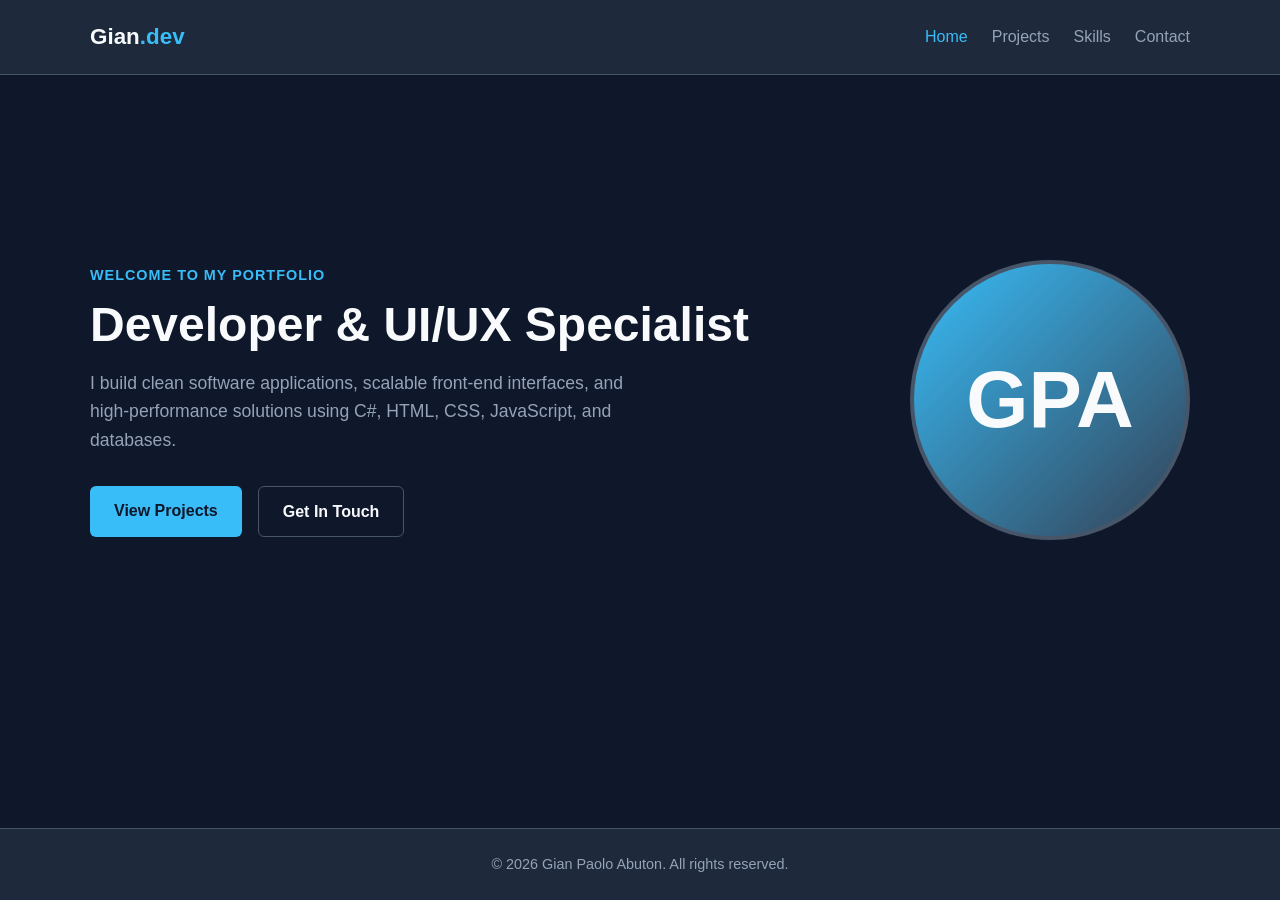
<file: index.html>
<!DOCTYPE html>
<html lang="en">
<head>
  <meta charset="UTF-8">
  <meta name="viewport" content="width=device-width, initial-scale=1.0">
  <title>Gian Paolo Abuton | Portfolio</title>
  <link rel="stylesheet" href="style.css">
</head>
<body>

  <header>
    <nav>
      <div class="logo">Gian<span>.dev</span></div>
      <ul class="nav-links">
        <li><a href="index.html" class="active">Home</a></li>
        <li><a href="project.html">Projects</a></li>
        <li><a href="skills.html">Skills</a></li>
        <li><a href="contact.html">Contact</a></li>
      </ul>
    </nav>
  </header>

  <main>
    <section class="hero">
      <div class="hero-content">
        <span class="hero-tag">Welcome to my portfolio</span>
        <h1>Developer & UI/UX Specialist</h1>
        <p>I build clean software applications, scalable front-end interfaces, and high-performance solutions using C#, HTML, CSS, JavaScript, and databases.</p>
        <div class="btn-group">
          <a href="projects.html" class="btn btn-primary">View Projects</a>
          <a href="contact.html" class="btn btn-secondary">Get In Touch</a>
        </div>
      </div>
      <div class="hero-avatar">
        GPA
      </div>
    </section>
  </main>

  <footer>
    <p>&copy; 2026 Gian Paolo Abuton. All rights reserved.</p>
  </footer>

</body>
</html>
</file>
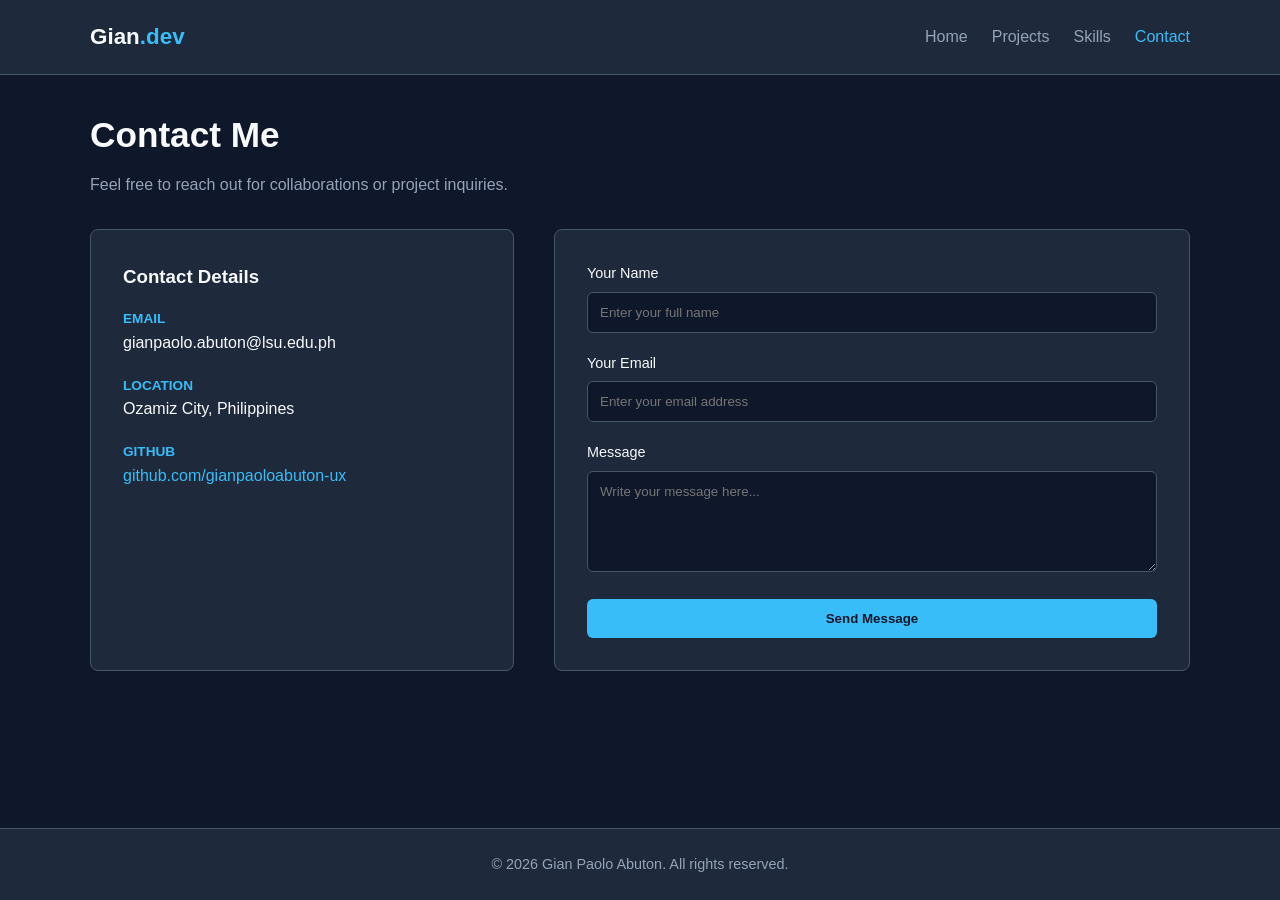
<file: contact.html>
<!DOCTYPE html>
<html lang="en">
<head>
  <meta charset="UTF-8">
  <meta name="viewport" content="width=device-width, initial-scale=1.0">
  <title>Contact | Gian Paolo Abuton</title>
  <link rel="stylesheet" href="style.css">
</head>
<body>

  <header>
    <nav>
      <div class="logo">Gian<span>.dev</span></div>
      <ul class="nav-links">
        <li><a href="index.html">Home</a></li>
        <li><a href="project.html">Projects</a></li>
        <li><a href="skills.html">Skills</a></li>
        <li><a href="contact.html" class="active">Contact</a></li>
      </ul>
    </nav>
  </header>

  <main>
    <section class="page-header">
      <h1>Contact Me</h1>
      <p>Feel free to reach out for collaborations or project inquiries.</p>
    </section>

    <div class="contact-layout">
      <!-- Contact Details -->
      <div class="contact-info">
        <h3>Contact Details</h3>
        <div class="info-item">
          <h4>Email</h4>
          <p>gianpaolo.abuton@lsu.edu.ph</p>
        </div>
        <div class="info-item">
          <h4>Location</h4>
          <p>Ozamiz City, Philippines</p>
        </div>
        <div class="info-item">
          <h4>GitHub</h4>
          <p><a href="https://github.com/gianpaoloabuton-ux" target="_blank">github.com/gianpaoloabuton-ux</a></p>
        </div>
      </div>

      <!-- Contact Form -->
      <form class="contact-form" action="#" method="POST">
        <div class="form-group">
          <label for="name">Your Name</label>
          <input type="text" id="name" name="name" placeholder="Enter your full name" required>
        </div>
        <div class="form-group">
          <label for="email">Your Email</label>
          <input type="email" id="email" name="email" placeholder="Enter your email address" required>
        </div>
        <div class="form-group">
          <label for="message">Message</label>
          <textarea id="message" name="message" rows="5" placeholder="Write your message here..." required></textarea>
        </div>
        <button type="submit" class="btn btn-primary" style="border:none; width:100%;">Send Message</button>
      </form>
    </div>
  </main>

  <footer>
    <p>&copy; 2026 Gian Paolo Abuton. All rights reserved.</p>
  </footer>

</body>
</html>
</file>
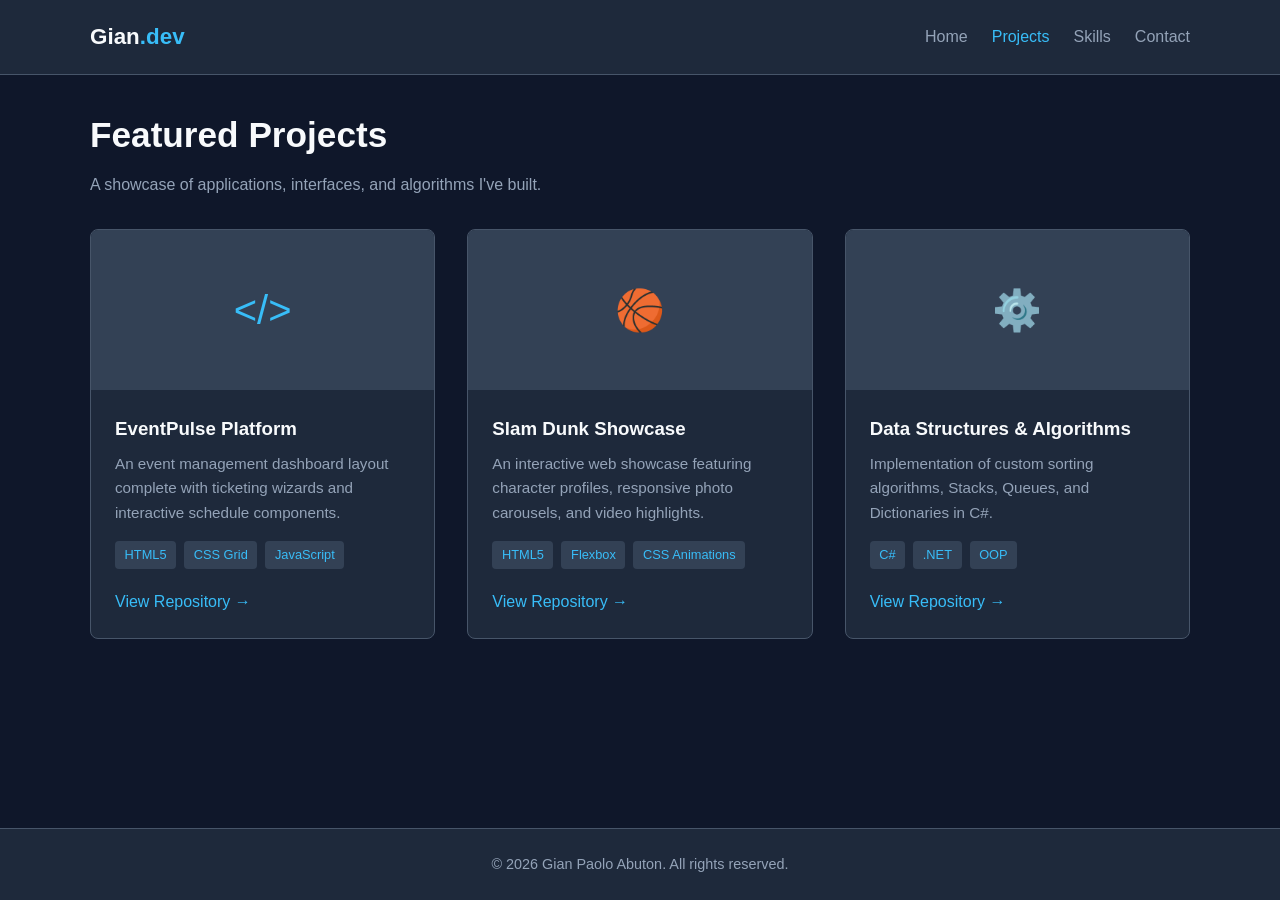
<file: project.html>
<!DOCTYPE html>
<html lang="en">
<head>
  <meta charset="UTF-8">
  <meta name="viewport" content="width=device-width, initial-scale=1.0">
  <title>Projects | Gian Paolo Abuton</title>
  <link rel="stylesheet" href="style.css">
</head>
<body>

  <header>
    <nav>
      <div class="logo">Gian<span>.dev</span></div>
      <ul class="nav-links">
        <li><a href="index.html">Home</a></li>
        <li><a href="projects.html" class="active">Projects</a></li>
        <li><a href="skills.html">Skills</a></li>
        <li><a href="contact.html">Contact</a></li>
      </ul>
    </nav>
  </header>

  <main>
    <section class="page-header">
      <h1>Featured Projects</h1>
      <p>A showcase of applications, interfaces, and algorithms I've built.</p>
    </section>

    <div class="projects-grid">
      <!-- Project 1 -->
      <article class="project-card">
        <div class="project-banner">&lt;/&gt;</div>
        <div class="project-body">
          <h3>EventPulse Platform</h3>
          <p>An event management dashboard layout complete with ticketing wizards and interactive schedule components.</p>
          <div class="tech-tags">
            <span>HTML5</span>
            <span>CSS Grid</span>
            <span>JavaScript</span>
          </div>
          <a href="#">View Repository &rarr;</a>
        </div>
      </article>

      <!-- Project 2 -->
      <article class="project-card">
        <div class="project-banner">🏀</div>
        <div class="project-body">
          <h3>Slam Dunk Showcase</h3>
          <p>An interactive web showcase featuring character profiles, responsive photo carousels, and video highlights.</p>
          <div class="tech-tags">
            <span>HTML5</span>
            <span>Flexbox</span>
            <span>CSS Animations</span>
          </div>
          <a href="#">View Repository &rarr;</a>
        </div>
      </article>

      <!-- Project 3 -->
      <article class="project-card">
        <div class="project-banner">⚙️</div>
        <div class="project-body">
          <h3>Data Structures & Algorithms</h3>
          <p>Implementation of custom sorting algorithms, Stacks, Queues, and Dictionaries in C#.</p>
          <div class="tech-tags">
            <span>C#</span>
            <span>.NET</span>
            <span>OOP</span>
          </div>
          <a href="#">View Repository &rarr;</a>
        </div>
      </article>
    </div>
  </main>

  <footer>
    <p>&copy; 2026 Gian Paolo Abuton. All rights reserved.</p>
  </footer>

</body>
</html>
</file>
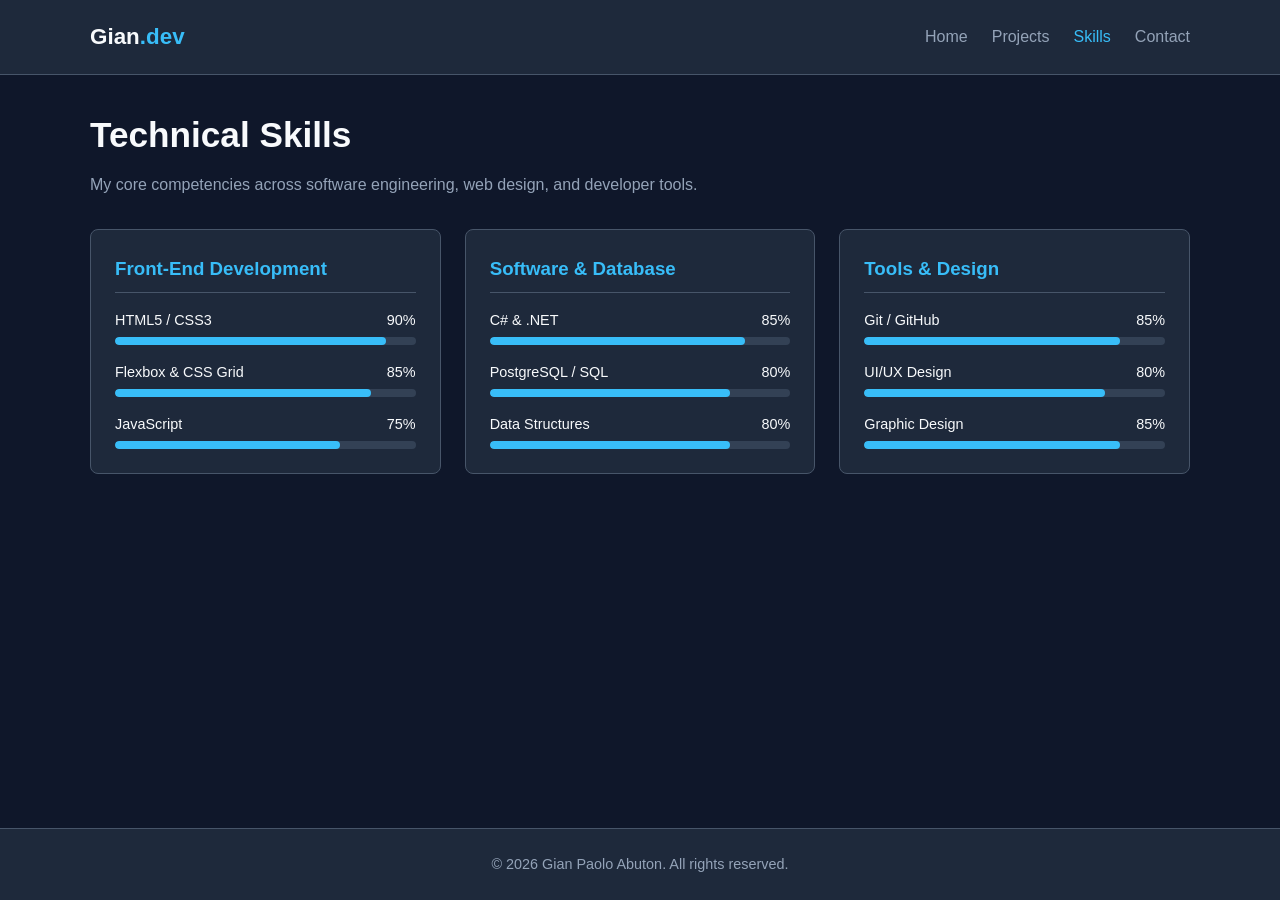
<file: skills.html>
<!DOCTYPE html>
<html lang="en">
<head>
  <meta charset="UTF-8">
  <meta name="viewport" content="width=device-width, initial-scale=1.0">
  <title>Skills | Gian Paolo Abuton</title>
  <link rel="stylesheet" href="style.css">
</head>
<body>

  <header>
    <nav>
      <div class="logo">Gian<span>.dev</span></div>
      <ul class="nav-links">
        <li><a href="index.html">Home</a></li>
        <li><a href="project.html">Projects</a></li>
        <li><a href="skills.html" class="active">Skills</a></li>
        <li><a href="contact.html">Contact</a></li>
      </ul>
    </nav>
  </header>

  <main>
    <section class="page-header">
      <h1>Technical Skills</h1>
      <p>My core competencies across software engineering, web design, and developer tools.</p>
    </section>

    <div class="skills-container">
      <!-- Frontend Category -->
      <div class="skill-category">
        <h3>Front-End Development</h3>
        <ul class="skill-list">
          <li class="skill-item">
            <div class="skill-info"><span>HTML5 / CSS3</span><span>90%</span></div>
            <div class="progress-bar"><div class="progress" style="width: 90%;"></div></div>
          </li>
          <li class="skill-item">
            <div class="skill-info"><span>Flexbox & CSS Grid</span><span>85%</span></div>
            <div class="progress-bar"><div class="progress" style="width: 85%;"></div></div>
          </li>
          <li class="skill-item">
            <div class="skill-info"><span>JavaScript</span><span>75%</span></div>
            <div class="progress-bar"><div class="progress" style="width: 75%;"></div></div>
          </li>
        </ul>
      </div>

      <!-- Backend & Software Category -->
      <div class="skill-category">
        <h3>Software & Database</h3>
        <ul class="skill-list">
          <li class="skill-item">
            <div class="skill-info"><span>C# & .NET</span><span>85%</span></div>
            <div class="progress-bar"><div class="progress" style="width: 85%;"></div></div>
          </li>
          <li class="skill-item">
            <div class="skill-info"><span>PostgreSQL / SQL</span><span>80%</span></div>
            <div class="progress-bar"><div class="progress" style="width: 80%;"></div></div>
          </li>
          <li class="skill-item">
            <div class="skill-info"><span>Data Structures</span><span>80%</span></div>
            <div class="progress-bar"><div class="progress" style="width: 80%;"></div></div>
          </li>
        </ul>
      </div>

      <!-- Tools & Design Category -->
      <div class="skill-category">
        <h3>Tools & Design</h3>
        <ul class="skill-list">
          <li class="skill-item">
            <div class="skill-info"><span>Git / GitHub</span><span>85%</span></div>
            <div class="progress-bar"><div class="progress" style="width: 85%;"></div></div>
          </li>
          <li class="skill-item">
            <div class="skill-info"><span>UI/UX Design</span><span>80%</span></div>
            <div class="progress-bar"><div class="progress" style="width: 80%;"></div></div>
          </li>
          <li class="skill-item">
            <div class="skill-info"><span>Graphic Design</span><span>85%</span></div>
            <div class="progress-bar"><div class="progress" style="width: 85%;"></div></div>
          </li>
        </ul>
      </div>
    </div>
  </main>

  <footer>
    <p>&copy; 2026 Gian Paolo Abuton. All rights reserved.</p>
  </footer>

</body>
</html>
</file>
<file: style.css>
/* ==========================================
   RESET & GLOBAL STYLES
   ========================================== */
* {
  margin: 0;
  padding: 0;
  box-sizing: border-box;
  font-family: 'Segoe UI', Tahoma, Geneva, Verdana, sans-serif;
}

:root {
  --bg-primary: #0f172a;
  --bg-surface: #1e293b;
  --bg-card: #334155;
  --accent: #38bdf8;
  --accent-hover: #0284c7;
  --text-primary: #f8fafc;
  --text-secondary: #94a3b8;
  --border: #475569;
}

body {
  background-color: var(--bg-primary);
  color: var(--text-primary);
  line-height: 1.6;
  min-height: 100vh;
  display: flex;
  flex-direction: column;
}

main {
  flex: 1;
  max-width: 1100px;
  width: 90%;
  margin: 2rem auto;
}

a {
  color: var(--accent);
  text-decoration: none;
  transition: color 0.3s ease;
}

a:hover {
  color: var(--accent-hover);
}

/* ==========================================
   NAVIGATION BAR
   ========================================== */
header {
  background-color: var(--bg-surface);
  border-bottom: 1px solid var(--border);
  position: sticky;
  top: 0;
  z-index: 100;
}

nav {
  max-width: 1100px;
  width: 90%;
  margin: 0 auto;
  display: flex;
  justify-content: space-between;
  align-items: center;
  padding: 1.2rem 0;
}

.logo {
  font-size: 1.4rem;
  font-weight: 700;
  color: var(--text-primary);
}

.logo span {
  color: var(--accent);
}

.nav-links {
  display: flex;
  list-style: none;
  gap: 1.5rem;
}

.nav-links a {
  color: var(--text-secondary);
  font-weight: 500;
}

.nav-links a.active,
.nav-links a:hover {
  color: var(--accent);
}

/* ==========================================
   PAGE HEADERS
   ========================================== */
.page-header {
  margin-bottom: 2rem;
}

.page-header h1 {
  font-size: 2.2rem;
  margin-bottom: 0.5rem;
}

.page-header p {
  color: var(--text-secondary);
}

/* ==========================================
   HOME PAGE (HERO)
   ========================================== */
.hero {
  display: flex;
  align-items: center;
  justify-content: space-between;
  gap: 3rem;
  min-height: 65vh;
}

.hero-content {
  flex: 1;
}

.hero-tag {
  color: var(--accent);
  font-weight: 600;
  text-transform: uppercase;
  letter-spacing: 1px;
  font-size: 0.9rem;
}

.hero-content h1 {
  font-size: 3rem;
  line-height: 1.2;
  margin: 0.5rem 0 1rem 0;
}

.hero-content p {
  color: var(--text-secondary);
  font-size: 1.1rem;
  margin-bottom: 2rem;
  max-width: 540px;
}

.btn-group {
  display: flex;
  gap: 1rem;
}

.btn {
  display: inline-block;
  padding: 0.75rem 1.5rem;
  border-radius: 6px;
  font-weight: 600;
  cursor: pointer;
}

.btn-primary {
  background-color: var(--accent);
  color: #0f172a;
}

.btn-primary:hover {
  background-color: var(--accent-hover);
  color: #ffffff;
}

.btn-secondary {
  border: 1px solid var(--border);
  color: var(--text-primary);
}

.btn-secondary:hover {
  background-color: var(--bg-surface);
}

.hero-avatar {
  width: 280px;
  height: 280px;
  border-radius: 50%;
  background: linear-gradient(135deg, var(--accent), var(--bg-card));
  display: flex;
  align-items: center;
  justify-content: center;
  font-size: 5rem;
  font-weight: 700;
  border: 4px solid var(--border);
}

/* ==========================================
   PROJECTS PAGE
   ========================================== */
.projects-grid {
  display: grid;
  grid-template-columns: repeat(auto-fit, minmax(300px, 1fr));
  gap: 2rem;
}

.project-card {
  background-color: var(--bg-surface);
  border: 1px solid var(--border);
  border-radius: 8px;
  overflow: hidden;
  transition: transform 0.3s ease, box-shadow 0.3s ease;
}

.project-card:hover {
  transform: translateY(-5px);
  box-shadow: 0 10px 20px rgba(0, 0, 0, 0.3);
}

.project-banner {
  height: 160px;
  background-color: var(--bg-card);
  display: flex;
  align-items: center;
  justify-content: center;
  font-size: 2.5rem;
  color: var(--accent);
}

.project-body {
  padding: 1.5rem;
}

.project-body h3 {
  margin-bottom: 0.5rem;
}

.project-body p {
  color: var(--text-secondary);
  font-size: 0.95rem;
  margin-bottom: 1rem;
}

.tech-tags {
  display: flex;
  flex-wrap: wrap;
  gap: 0.5rem;
  margin-bottom: 1.2rem;
}

.tech-tags span {
  background-color: var(--bg-card);
  color: var(--accent);
  padding: 0.25rem 0.6rem;
  border-radius: 4px;
  font-size: 0.8rem;
}

/* ==========================================
   SKILLS PAGE
   ========================================== */
.skills-container {
  display: grid;
  grid-template-columns: repeat(auto-fit, minmax(240px, 1fr));
  gap: 1.5rem;
}

.skill-category {
  background-color: var(--bg-surface);
  border: 1px solid var(--border);
  padding: 1.5rem;
  border-radius: 8px;
}

.skill-category h3 {
  margin-bottom: 1rem;
  color: var(--accent);
  border-bottom: 1px solid var(--border);
  padding-bottom: 0.5rem;
}

.skill-list {
  list-style: none;
}

.skill-item {
  margin-bottom: 1rem;
}

.skill-item:last-child {
  margin-bottom: 0;
}

.skill-info {
  display: flex;
  justify-content: space-between;
  margin-bottom: 0.3rem;
  font-size: 0.9rem;
}

.progress-bar {
  width: 100%;
  height: 8px;
  background-color: var(--bg-card);
  border-radius: 4px;
  overflow: hidden;
}

.progress {
  height: 100%;
  background-color: var(--accent);
  border-radius: 4px;
}

/* ==========================================
   CONTACT PAGE
   ========================================== */
.contact-layout {
  display: grid;
  grid-template-columns: 1fr 1.5fr;
  gap: 2.5rem;
}

.contact-info {
  background-color: var(--bg-surface);
  border: 1px solid var(--border);
  padding: 2rem;
  border-radius: 8px;
}

.contact-info h3 {
  margin-bottom: 1rem;
}

.info-item {
  margin-bottom: 1.2rem;
}

.info-item h4 {
  color: var(--accent);
  font-size: 0.85rem;
  text-transform: uppercase;
}

.contact-form {
  background-color: var(--bg-surface);
  border: 1px solid var(--border);
  padding: 2rem;
  border-radius: 8px;
}

.form-group {
  margin-bottom: 1.2rem;
}

.form-group label {
  display: block;
  margin-bottom: 0.4rem;
  font-size: 0.9rem;
}

.form-group input,
.form-group textarea {
  width: 100%;
  padding: 0.75rem;
  background-color: var(--bg-primary);
  border: 1px solid var(--border);
  border-radius: 6px;
  color: var(--text-primary);
  outline: none;
}

.form-group input:focus,
.form-group textarea:focus {
  border-color: var(--accent);
}

/* ==========================================
   FOOTER
   ========================================== */
footer {
  background-color: var(--bg-surface);
  border-top: 1px solid var(--border);
  text-align: center;
  padding: 1.5rem;
  color: var(--text-secondary);
  font-size: 0.9rem;
  margin-top: auto;
}

/* ==========================================
   RESPONSIVE DESIGN
   ========================================== */
@media (max-width: 768px) {
  .hero {
    flex-direction: column-reverse;
    text-align: center;
    justify-content: center;
  }

  .hero-content p {
    margin: 0 auto 2rem auto;
  }

  .btn-group {
    justify-content: center;
  }

  .contact-layout {
    grid-template-columns: 1fr;
  }
}
</file>
